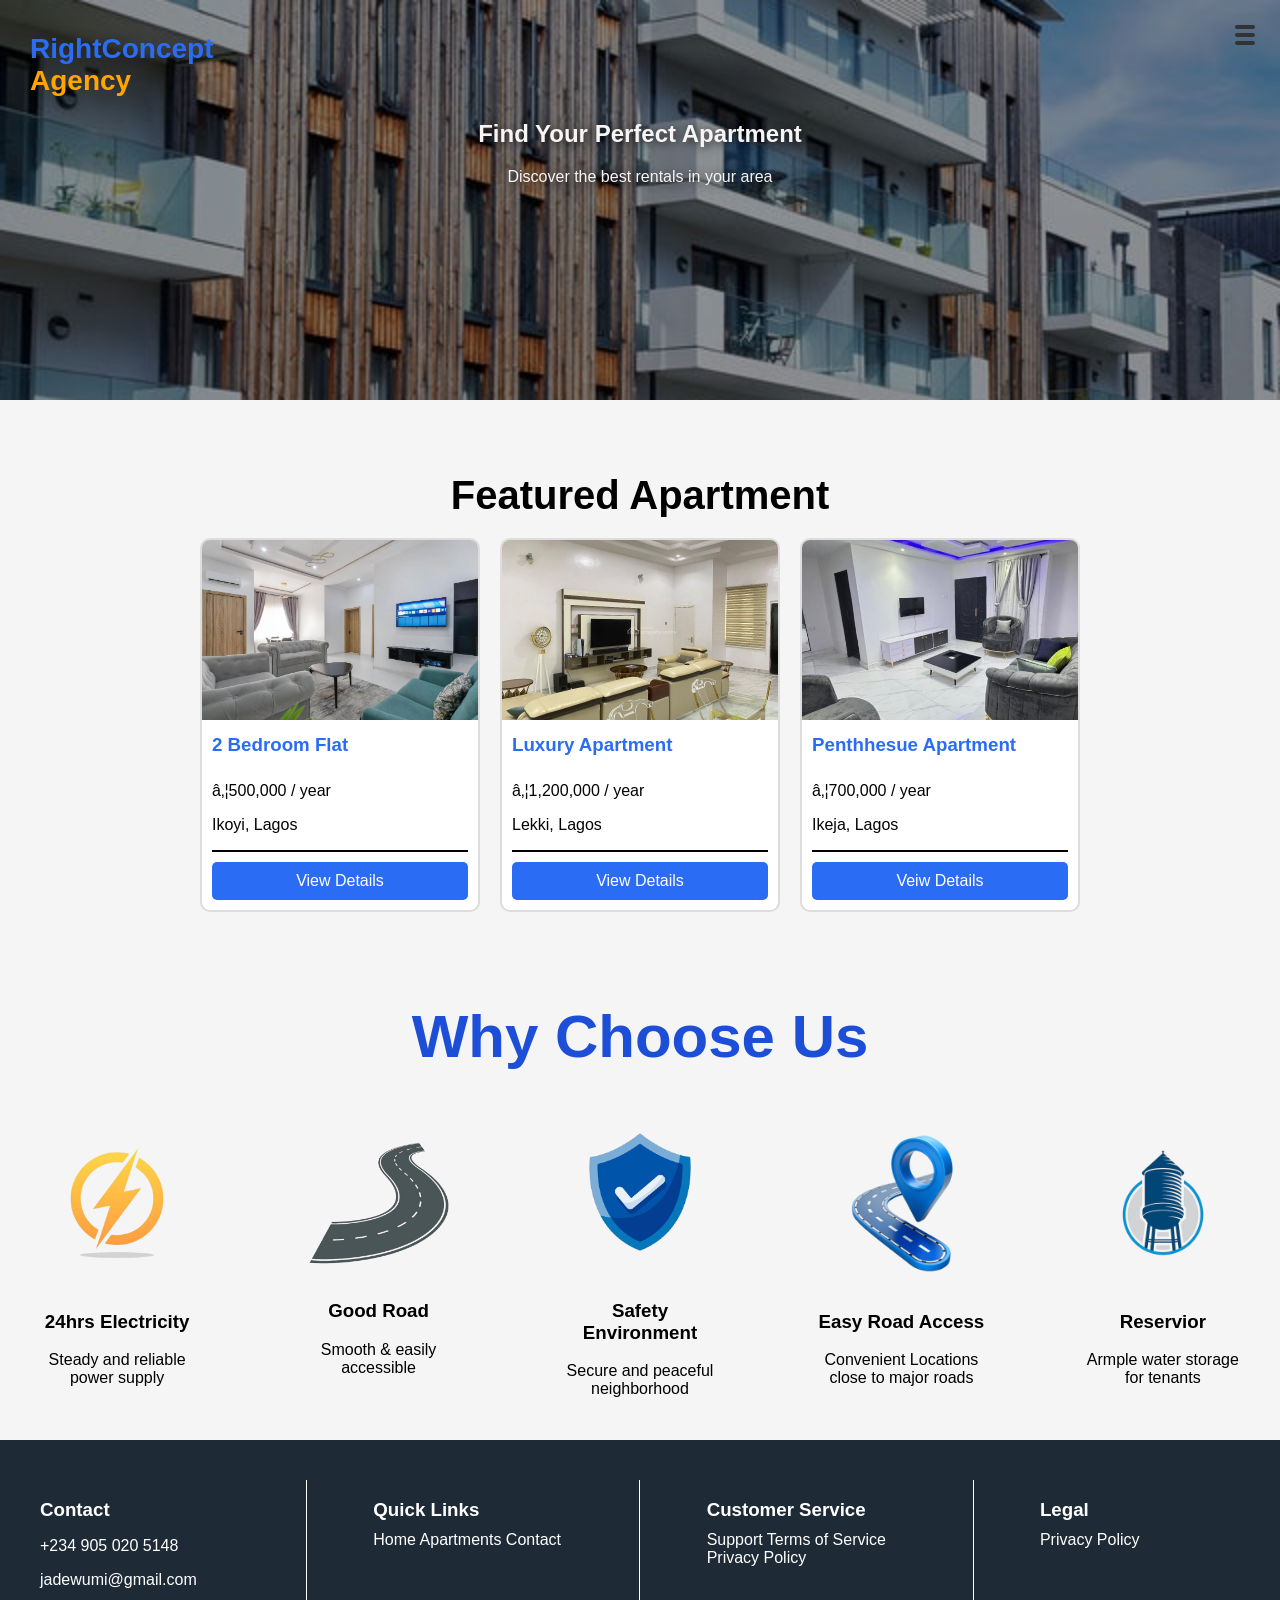
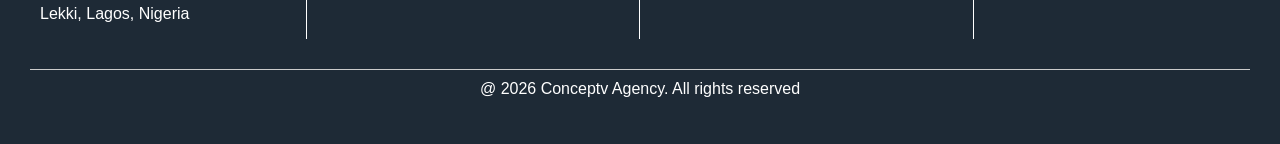
<file: index.html>
<!DOCTYPE html>
<html lang="en">
<head>
    <meta name="Veiwport" content="width=device-width,
    initial-scale=1.0">
    <meta charset="UFT-8">
    <title>building</title>
    <link rel="stylesheet" href="style.css">
</head>
  <!--Navbar-->
    <nav>
         <nav class="navbar-container"></nav>
        <h2 class="logo">
            <span class="rightconcept">RightConcept</span>
            <br><span class="agency">Agency</span></br>
        </h2>

             <div class="menu-icon js-menu-toggle" aria-label="Togg navigation" role="button"
            tabindex="0">
                 <span></span>
                <span></span>
                <span></span>
            </div>

         <nav class="main-nav js-main-nav">
          <ul>
            <li><a href="index.html">Home</a></li>
            <li><a href="#featured-apartments" class="menu-link">Apartment</a></li>
            <li><a href="contact.html">Contact</a></li>
            <li><a href="booking.html">Booking</a></li>
        </ul>
      </nav>
    </nav>
    

 <!--Hero Section-->
 <body>
    <section class="hero">
        <h1>Find Your Perfect Apartment</h1>
        <p>Discover the best rentals in your area</p>

       
    </section>

    <!--Section-->
    <div class="Section">
        <div class="Featured-section"
        id="featured-apartments">
        <h2>Featured Apartment</h2>
        </div>

        <div class="Apartments">
            <div class="card">
                <!--Apartment 1-->
                <img src="build 2.jpg">
            <h3>2 Bedroom Flat</h3>
            <p>₦500,000 / year</p>
            <p>Ikoyi, Lagos</p>
                <hr>
            <a href="Apartment.html">View Details</a>    
    </div>

             <div class="card">
                <!--Apartment 2-->
                 <img src="build.jpeg">
             <h3>Luxury Apartment</h3>
            <p>₦1,200,000 / year</p>
            <p>Lekki, Lagos</p>
               <hr>
             <a href="Apartment2.html">View Details</a>
    </div>

            <div class="card">
                <!--Apartment 3-->
                <img src="build 4.jpg">
                <h3>Penthhesue Apartment</h3>
                <p>₦700,000 / year</p>
                <p>Ikeja, Lagos</p>
                    <hr>
                <a href="Apartment3.html">Veiw Details</a>
            </div>
  </div>
</div>

 <!--About-->
    <section class="about">
            <h2>Why Choose Us</h2>
            <div class="offer-box">
            <div class="box">
                <img src="electricity.png">
                <h3>24hrs Electricity</h3>
                <p>Steady and reliable power supply</p>
            </div>
            <hr>
            <div class="box">
                <img src="road.png">
                <h3>Good Road</h3>
                <p>Smooth & easily accessible</p>
            </div>
            <hr>
            <div class="box">
                <img src="safety.png">
                <h3>Safety Environment</h3>
                <p>Secure and peaceful neighborhood</p>
            </div>
            <hr>
            <div class="box">
                <img src="easy access.png">
                <h3>Easy Road Access</h3>
                <p>Convenient Locations close to major roads</p>
            </div>
            <hr>
            <div class="box">
                <img src="water.png">
                <h3>Reservior</h3>
                <p>Armple water storage for tenants</p>
            </div>
        </div>
    </section>
 <!--Footer-->
    <footer class="footer">
        <div class="footer-container">

            <!--Contact-->
            <div class="footer-box">
                <h3>Contact</h3>
                <p>+234 905 020 5148</p>
                <p>jadewumi@gmail.com</p>
                <P>Lekki, Lagos, Nigeria</P>
            </div>
            <hr>

            <!--Quick Links-->
            <div class="footer-box">
                <h3>Quick Links</h3>
                <a href="index.html">Home</a>
                <a href="Apartments.html">Apartments</a>
                <a href="contact.html">Contact</a>
            </div>
            <hr>

            <!--Customer Service-->
            <div class="footer-box">
                <h3>Customer Service</h3>
                <a href="#">Support</a>
                <a href="#">Terms of Service</a>
                <a href="#">Privacy Policy</a>
            </div>
            <hr>

            <!--Legal-->
            <div class="footer-box">
                <h3>Legal</h3>
                <a href="#">Privacy Policy</a>
            </div>

        </div>

        <p class="footer-bottom">@ 2026 Conceptv Agency. All rights reserved</p>

    </footer>
     <script src="script.js"></script>
 </body>
</html>
</file>
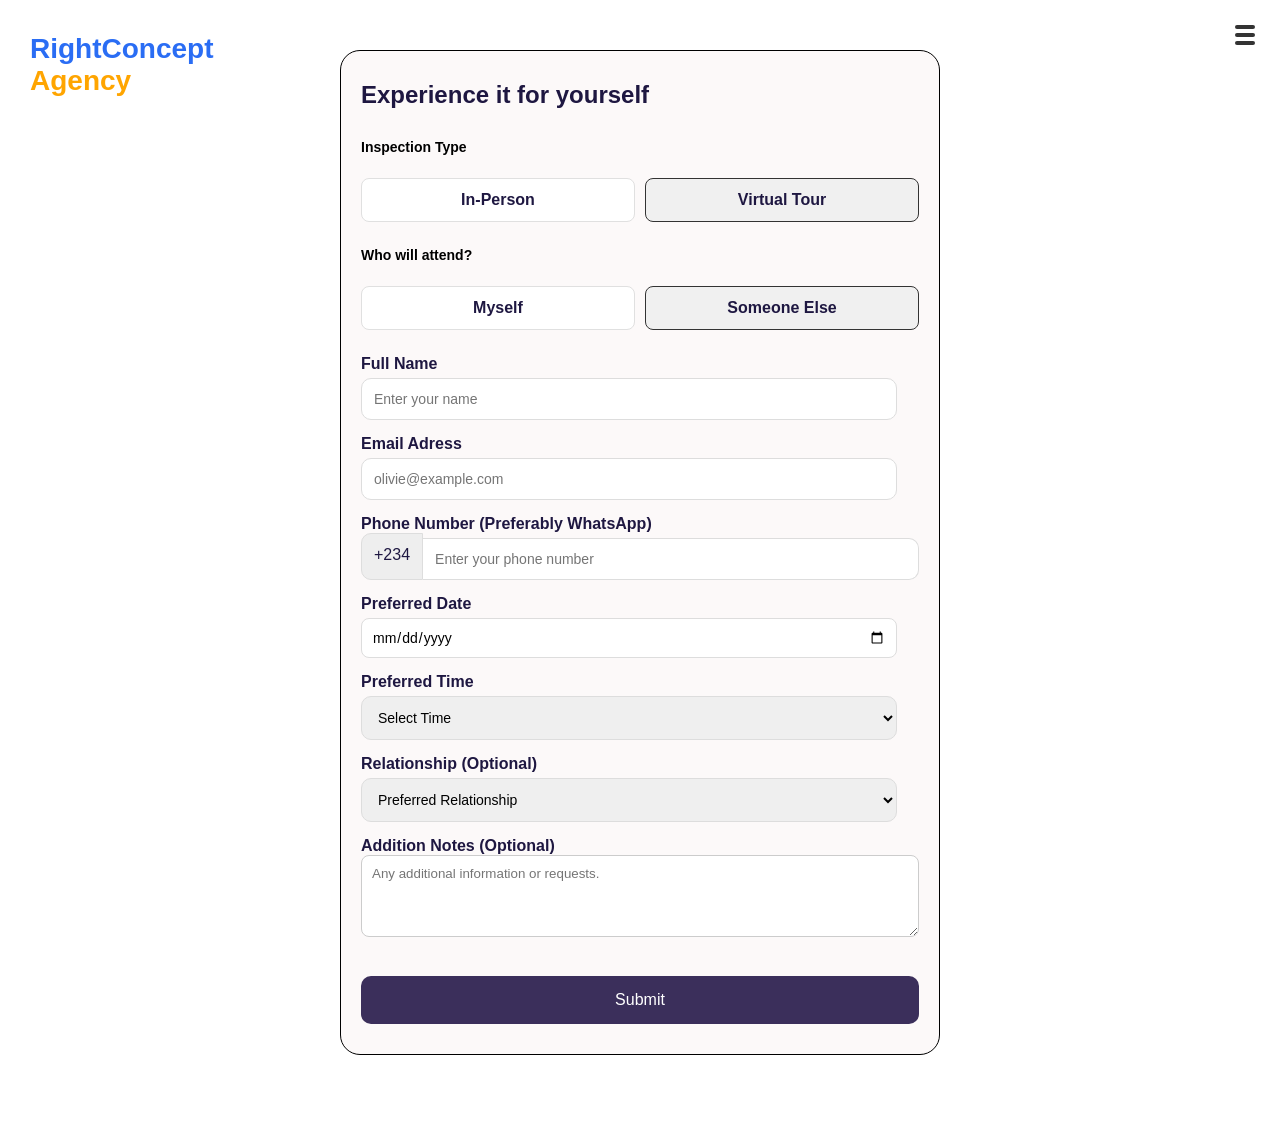
<file: booking.html>
<!DOCTYPE html>
<html lang="en">
<head>
    <meta name="Veiwport" content="width=device-width,
    initial-scale=1.0">
    <meta charset="UFT-8">
    <title>Apartment Details</title>
    <link rel="stylesheet" href="booking.css">
    <link rel="stylesheet" href="https://cdnjs.cloudflare
    .com/ajax/libs/font-awesome/6.4.2/css/all.min.css">
</head>
  <!--Navbar-->
    <nav>
        <nav class="navbar-container"></nav>
        <h2 class="logo">
            <span class="rightconcept">RightConcept</span>
            <br><span class="agency">Agency</span></br>
        </h2>

             <div class="menu-icon js-menu-toggle" aria-label="Togg navigation" role="button"
            tabindex="0">
                 <span></span>
                <span></span>
                <span></span>
            </div>

         <nav class="main-nav js-main-nav">
          <ul>
            <li><a href="index.html">Home</a></li>
            <li><a href="#featured-apartments" class="menu-link">Apartment</a></li>
            <li><a href="contact.html">Contact</a></li>
            <li><a href="booking.html">Booking</a></li>
        </ul>
      </nav>
    </nav>
    <b0dy>
      <div class="booking-page">    
        <div class="container">
            <section class="booking" id="booking-form">
            <form action="https://formsubmit.co/jadewumi35@gamil.com"
            method="post">

            <!--Hidden setting-->
            <input type="hidden" name="_captcha" value="false">
            <input type="hidden" name="_subject" value="New Apartment Booking!">
            <input type="hidden" name="_template" value="table">
            <input type="hidden" name="Apartment" value="Modern 2 Bedroom in Lekki, Lagos">
            <h1 class="main-title">Experience it for yourself</h1>

            <!--Inspection Type-->
            <div class="form-section">
            <label class="section-label">Inspection Type</label>
            <div class="choice-container">
                <input type="radio" name="Inspection" id="in-person" checked>
                <label for="in-person" class="choice-box">In-Person</label>

                <input type="radio" name="Inspection" id="Virtual Tout" checked>
                <label for="Virtual Tour" class="choice-box">Virtual Tour</label>
             </div>
            </div>

            <!--Who will attend-->
            <div class="form-section">
            <label class="section-label">Who will attend?</label>
            <div class="choice-container">
                <input type="radio" name="attendee" id="myself" checked>
                <label for="myself" class="choice-box">Myself</label>
                <input type="radio" name="attendee" id="someone else" checked>
                <label for="someone else" class="choice-box">Someone Else</label>
            </div>
            </div>

            <!--Name-->
            <label>Full Name</label>
            <input type="text" placeholder="Enter your name">

            <!--Email-->
            <label>Email Adress</label>
            <input type="email" placeholder="olivie@example.com">

            <!--Phone-->
            <label>Phone Number (Preferably WhatsApp)</label>
            <div class="phone-box">
                <span>+234</span>
                <input type="text" placeholder="Enter your phone number">
            </div>

            <!--Date-->
            <label for="start-date">Preferred Date</label>
            <input type="date" id="start-date" name="start-date">
           

            <!--Time-->
            <label>Preferred Time</label>
            <select>
                <option>Select Time</option>
                <option>9:00 Am</option>
                <option>10:00 AM</option>
                <option>12:00 PM</option>
            </select>

            <!--Relationship-->
            <label>Relationship (Optional)</label>
            <select>
                <option>Preferred Relationship</option>
                <option>Family</option>
                <option>Friend</option>
                <option>Agent</option>
            </select>
            <!--Additional-->
            <label>Addition Notes (Optional)</label>
            <textarea placeholder="Any additional information or requests." rows="4"></textarea>
            <button type="submit" class="submit-btn">Submit</button>
            </section>
        </div>
    </div>
    <script src="booking.js"></script>
    </b0dy>
</html>
</file>
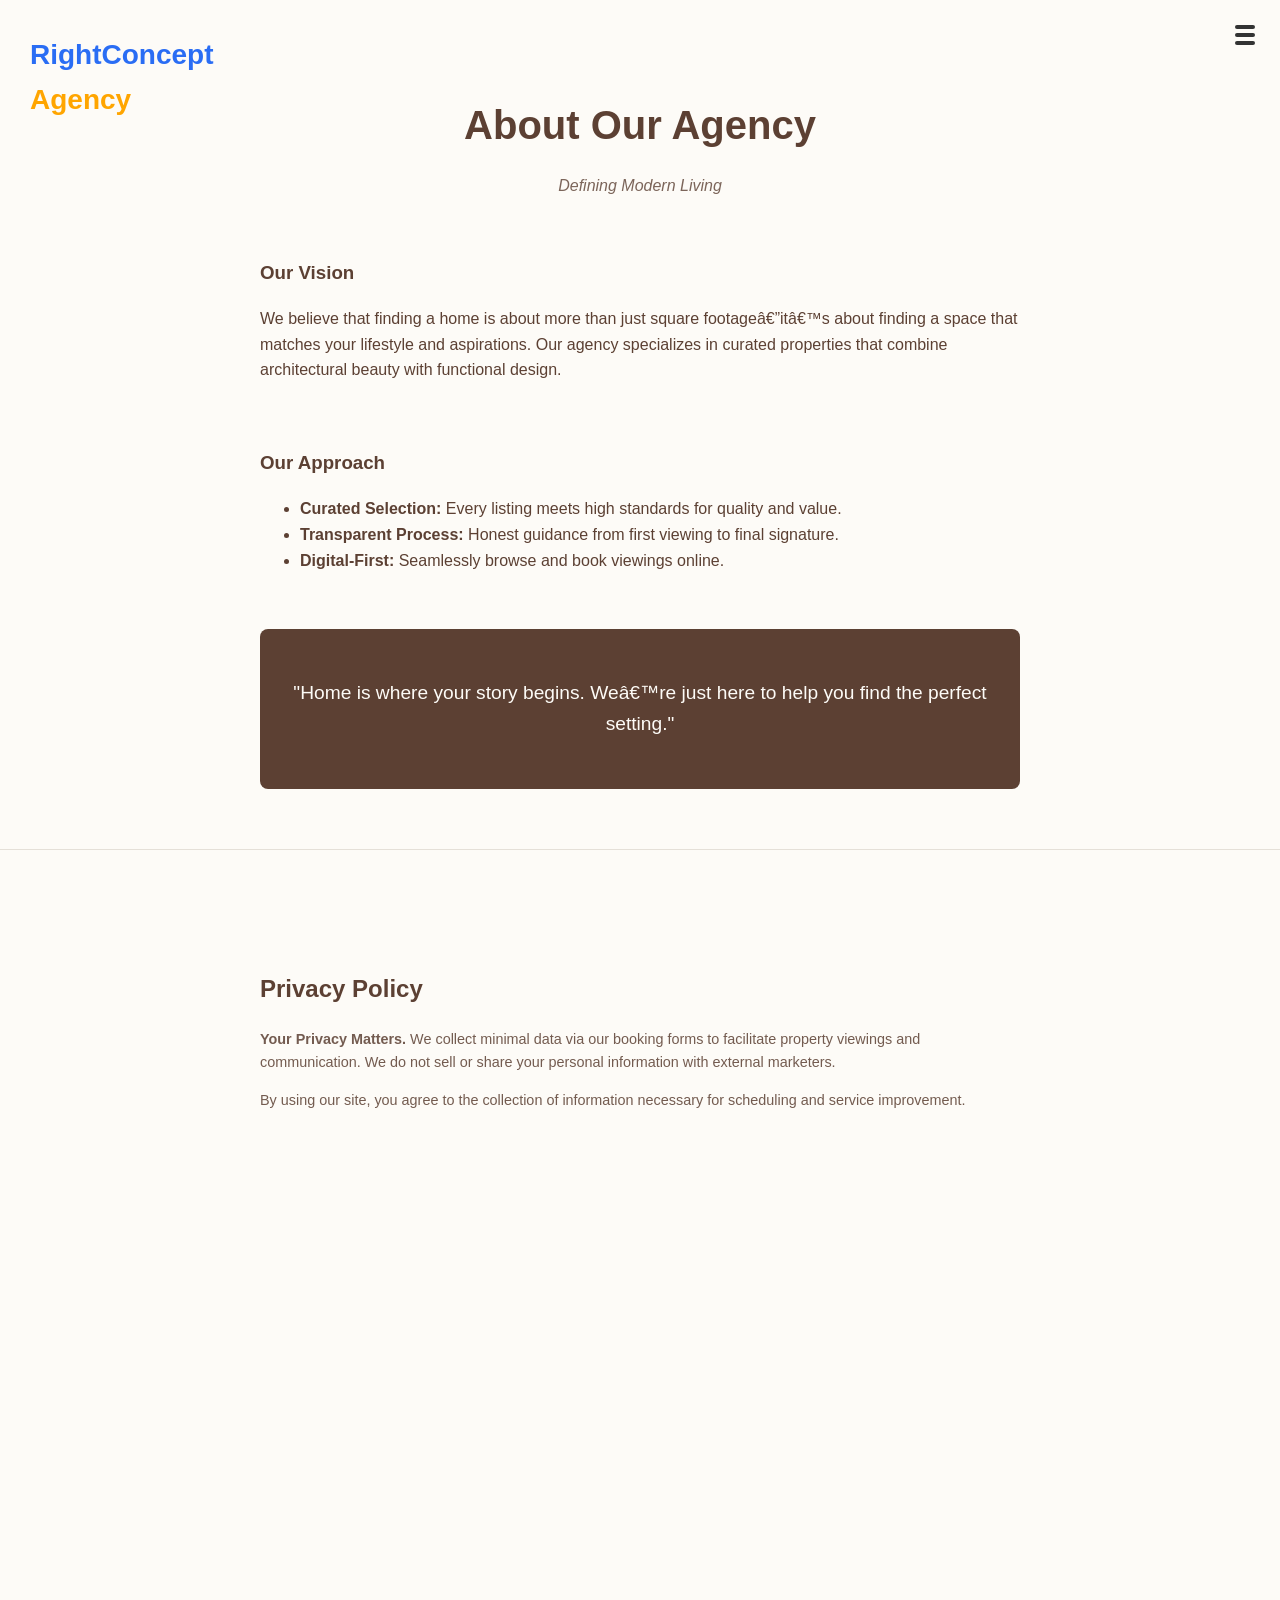
<file: contact.html>
<!DOCTYPE html>
<html lang="en">
<head>
    <meta name="Veiwport" content="width=device-width,
    initial-scale=1.0">
    <meta charset="UFT-8">
    <title>Apartment Details</title>
    <link rel="stylesheet" href="contact.css">
    <link rel="stylesheet" href="https://cdnjs.cloudflare
    .com/ajax/libs/font-awesome/6.4.2/css/all.min.css">
     <title>About Us | Real Estate</title>
    <link rel="stylesheet" href="contact.css">
</head>
  <!--Navbar-->
    <nav>
        <nav class="navbar-container"></nav>
        <h2 class="logo">
            <span class="rightconcept">RightConcept</span>
            <br><span class="agency">Agency</span></br>
        </h2>

             <div class="menu-icon js-menu-toggle" aria-label="Togg navigation" role="button"
            tabindex="0">
                 <span></span>
                <span></span>
                <span></span>
            </div>

         <nav class="main-nav js-main-nav">
          <ul>
            <li><a href="index.html">Home</a></li>
            <li><a href="#featured-apartments" class="menu-link">Apartment</a></li>
            <li><a href="contact.html">Contact</a></li>
            <li><a href="booking.html">Booking</a></li>
        </ul>
      </nav>
    </nav>
   
<body>

    <section class="about-section">
        <div class="container">
            <h1>About Our Agency</h1>
            <p class="subtitle">Defining Modern Living</p>
            
            <div class="content-grid">
                <div class="text-block">
                    <h3>Our Vision</h3>
                    <p>We believe that finding a home is about more than just square footage—it’s about finding a space that matches your lifestyle and aspirations. Our agency specializes in curated properties that combine architectural beauty with functional design.</p>
                </div>
                
                <div class="text-block">
                    <h3>Our Approach</h3>
                    <ul>
                        <li><strong>Curated Selection:</strong> Every listing meets high standards for quality and value.</li>
                        <li><strong>Transparent Process:</strong> Honest guidance from first viewing to final signature.</li>
                        <li><strong>Digital-First:</strong> Seamlessly browse and book viewings online.</li>
                    </ul>
                </div>
            </div>

            <div class="quote-box">
                <p>"Home is where your story begins. We’re just here to help you find the perfect setting."</p>
            </div>
        </div>
    </section>

    <div class="floating-cta" id="scrollButtons">
        <a href="https://wa.me/09050205148" class="btn whatsapp">WhatsApp Us</a>
        <a href="booking.html" class="btn booking">Book a Viewing</a>
    </div>
    <section class="privacy-section">
    <div class="container">
        <h2>Privacy Policy</h2>
        <div class="privacy-content">
            <p><strong>Your Privacy Matters.</strong> We collect minimal data via our booking forms to facilitate property viewings and communication. We do not sell or share your personal information with external marketers.</p>
            <p>By using our site, you agree to the collection of information necessary for scheduling and service improvement.</p>
        </div>
    </div>
</section>

    <script src="contact.js"></script>
</body>

</html>
</file>
<file: style.css>
/* Desktops */
@media (max-width: 1440px) {
    .card {
        width: 30%;
    }
}

/* Tablet */
@media (max-width: 1024px) {
    .Apartments {
        justify-content: center;
    }
    .card {
        max-width: 45%;
    }
}

/* Phone */
@media (max-width: 600px) {
    header {
        flex-direction: column;
        text-align: center;
    }

    nav a {
        display: block;
        margin: 10px 0;
    }
    .Apartments {
        flex-direction: column;
        align-items: center;
    }
}
body {
    margin: 0;
    font-family: Arial;
    background-color: whitesmoke;
}
* {
    box-sizing: border-box;
}
html {
    scroll-behavior: smooth;
}

/* Navbar */
.logo {
    font-size: 28px;
    font-weight: bold;
    padding-top: 20px 20px;
}

.rightconcept {
    color: #2a6df4;
}

.agency {
    color: orange;
    padding-bottom: 10px;
}
nav {
 display: flex;
 justify-content: space-between;
 padding: 10px 30px;
 background: none;
 color: white;
 position: absolute;
 top: 0;
 width: 100%;
 z-index: 1000;
 overflow-x: hidden;
}

/* Hamburger */
.menu-toggle {
    font-size: 30px;
    cursor: pointer;
}

/* Menu Overlay */
.menu-icon {
    width: 30px;
    height: 30px;
    display: flex;
    flex-direction: column;
    justify-content: space-between;
    cursor: pointer;
    padding: 5px;
    position: fixed;
    top: 20px;
    right: 20px;
    background-color: transparent;
    z-index: 1001;
    transition: 0.4s ease;
}

/* Show Menu */
.menu-icon span {
    display: block;
    height: 4px;
    width: 100%;
    background-color: #333;
    border-radius: 4px;
    transition: all 0.3s ease-in-out;
    transform-origin: center;
    
}

/* Menu Links */
.menu.nav {
    display: none;
    background-color: #fff;
    border-top: 1px solid #ddd;
    position: absolute;
    left: 0;
    top: 100%;
    width: 100%;
    z-index: 100;
}

.js-main-nav {
    position: fixed;
    top: 0;
    right: -100%;
    width: auto;
    height: 100vh;
    background-color: #ffffff;
    box-shadow: -10px 0 20px rgba(0, 0, 0, 0.1);
    z-index: 999;
    padding: 80px 20px;
    display: block;
    flex-direction: column;
    transition: right 1s ease;
}
.js-main-nav.is-open {
    right: 0;
}
.js-main-nav ul {
    list-style: none;
    padding-top: 50px;
    display: flex;
    flex-direction: column;
    justify-content: center;
    margin: 0;
    gap: 25px;
    align-items: center;
}
.js-main-nav li {
    margin-bottom: 30px;
}
.js-main-nav li a {
    text-decoration: none;
    font-size: 1.5rem;
    color: #333;
    font-weight: 500;
    white-space: nowrap;
}
.js-main-nav a {
    text-decoration: none;
    color: #333;
    font-size: 1.2rem;
    font-family: sans-serif;
    font-weight: 500;
}
/* Close Button */
.close-btn {
    position: absolute;
    top: 20px;
    right: 25px;
    font-size: 30px;
    cursor: pointer;
    color: white;
}

.main-nav ul {
    display: flex;
    list-style: none;
    padding: 0;
    margin: 0;
    gap: 20px;
}
.main-nav ul li a {
    display: block;
    padding: 1rem;
    text-decoration: none;
    color: #333;
    border-bottom: 1px solid #eee;
}

.main-nav.is-open {
    display: block;
}

.menu-icon.is-open {
    position: fixed;
    top: 20px;
    right: 20px;
    z-index: 1000;
}
.menu-icon.is-open span:nth-child(1) {
    transform: translateY(10px) rotate(45deg);
}
.menu-icon.is-open span:nth-child(2) {
    opacity: 0;
    
}
.menu-icon.is-open span:nth-child(3) {
    transform: translateY(-7px) rotate(-45deg);
}

/* Hero Section */
.hero {
    background: linear-gradient(rgba(0, 0, 0, 0.4),
    rgba(0, 0, 0, 0.4)), url(apartment.jpg)
    no-repeat center/cover;
    height: 400px;
    color: rgb(248, 244, 244);
    text-align: center;
    text-shadow: 2px 2px 10px rgba(0, 0, 0, 0.7);
    padding-top: 100px;
}

.hero button {
    padding: 5px 20px;
    border: none;
    background: rgb(55, 5, 236);
    color: white;
    cursor: pointer;
}

.search-box {
    background: none;
    padding: 0px 15px;
    border-radius: 10px;
    display: flex;
    gap: 0px;
    flex-wrap: wrap;
    justify-content: center;
}

.search-box select {
    padding: 18px;
    border-radius: 5px;
    border: none;
    outline: none;
}

/* Section */
.Section {
    padding: 40px 20px;
    text-align: center;
}

/* Title */
.Section h2 {
     font-size: 40px;
     margin-bottom: 20px;
}

/* Apartments Layout */
.Apartments {
    display: flex;
    justify-content: center;
    flex-wrap: wrap;
    gap: 20px;
}

/* Card Design */
.card {
    width: 280px;
    background: white;
    border-radius: 10px;
    border: 2px solid #ddd;
    overflow: hidden;
    box-shadow: 0 4px 10px rgba(0,0,0,0,1);
    text-align: left;
    transition: 0.3s;
}

/* Hover effect */
.card:hover {
    transform: translateY(-5px);
}

/* Image */
.card img {
    width: 300px;
    height: 180px;
    object-fit: cover;
}

/* Text inside card */
.card h3 {
    color: #2a6df4;
    padding: 10px;
    margin: 0;
}
.price {
    font-weight: bold;
    padding: 0 5px;
}
.card p {
    padding: 0 10px;
    color: #030303;
}
.card hr {
    border: none;
    border-top: 2px solid;
    margin: 10px;
}

/* Button */
.card a {
    display: block;
    margin: 10px;
    padding: 10px;
    text-align: center;
    background: #2a6df4;
    color: white;
    text-decoration: none;
    border-radius: 5px;
}
.card a:hover {
    background: #1d4ed8;
}

/* About Section */
.offer-box {
  padding: 40px 10px;
  text-align: center;  
}
.offer-box hr {
    border: 10px;
    border-right: 1px solid #1d1d;
    width: 1px;
    background-color: none;
    margin: 5px;
}

/* Title */
.about h2 {
     font-size: 60px;
     margin-bottom: 20px;
     color: #1d4ed8;
     text-align: center;
}

.box {
    width: 200px;
    border: none;
    padding: 15px;
    margin: 10px;
    text-align: center;
}
.box img {
    width: 150px;
    margin-bottom: 10px;
}


/* Box */
.offer-box {
    display: flex;
    justify-content: space-around;
    align-items: center;
    text-align: center;
    gap: 3px;
    padding: 1px;
    flex-wrap: wrap;
}

/* Footer */
.footer {
    background: #1e2a36;
    color: white;
    padding: 30px;
}

.footer-container {
    display: flex;
    justify-content: space-between;
    flex-wrap: wrap;
}

.footer-box {
    width: 200px;
    margin: 10px;
}

.footer-box h3 {
    margin-bottom: 10px;
}

.footer-box a {
     color: white;
     text-decoration: none;
}

.footer-container hr {
    border: none;
    border-left: 1px solid;
    margin: 10px;
}

.footer-box a:hover {
    text-decoration: underline;
}

.footer-bottom {
    text-align: center;
    margin-top: 20px;
    border-top: 1px solid #ccc;
    padding-top: 10px;
}
</file>
<file: booking.css>
/* Desktops */
@media (max-width: 1440px) {
    .card {
        width: 30%;
    }
}

/* Tablet */
@media (max-width: 1024px) {
    .Apartments {
        justify-content: center;
    }
    .card {
        max-width: 45%;
    }
}

/* Phone */
@media (max-width: 600px) {
    header {
        flex-direction: column;
        text-align: center;
    }
 nav a {
        display: block;
        margin: 10px 0;
    }
    .Apartments {
        flex-direction: column;
        align-items: center;
    }
}
body {
    margin: 0;
    font-family: Arial;
}

* {
    box-sizing: border-box;
}

/* Navbar */
.logo {
    font-size: 28px;
    font-weight: bold;
    padding-top: 20px 20px;
}

.rightconcept {
    color: #2a6df4;
}

.agency {
    color: orange;
    padding-bottom: 10px;
}
nav {
 display: flex;
 justify-content: space-between;
 padding: 10px 30px;
 background: none;
 color: white;
 position: absolute;
 top: 0;
 width: 100%;
 z-index: 1000;
 overflow-x: hidden;
}

/* Hamburger */
.menu-toggle {
    font-size: 30px;
    cursor: pointer;
}

/* Menu Overlay */
.menu-icon {
    width: 30px;
    height: 30px;
    display: flex;
    flex-direction: column;
    justify-content: space-between;
    cursor: pointer;
    padding: 5px;
    position: fixed;
    top: 20px;
    right: 20px;
    background-color: transparent;
    z-index: 1001;
    transition: 0.4s ease;
}

/* Show Menu */
.menu-icon span {
    display: block;
    height: 4px;
    width: 100%;
    background-color: #333;
    border-radius: 4px;
    transition: all 0.3s ease-in-out;
    transform-origin: center;
    
}

/* Menu Links */
.menu.nav {
    display: none;
    background-color: #fff;
    border-top: 1px solid #ddd;
    position: absolute;
    left: 0;
    top: 100%;
    width: 100%;
    z-index: 100;
}

.js-main-nav {
    position: fixed;
    top: 0;
    right: -100%;
    width: auto;
    height: 100vh;
    background-color: #ffffff;
    box-shadow: -10px 0 20px rgba(0, 0, 0, 0.1);
    z-index: 999;
    padding: 80px 20px;
    display: block;
    flex-direction: column;
    transition: right 1s ease;
}
.js-main-nav.is-open {
    right: 0;
}
.js-main-nav ul {
    list-style: none;
    padding-top: 50px;
    display: flex;
    flex-direction: column;
    justify-content: center;
    margin: 0;
    gap: 25px;
    align-items: center;
}
.js-main-nav li {
    margin-bottom: 30px;
}
.js-main-nav li a {
    text-decoration: none;
    font-size: 1.5rem;
    color: #333;
    font-weight: 500;
    white-space: nowrap;
}
.js-main-nav a {
    text-decoration: none;
    color: #333;
    font-size: 1.2rem;
    font-family: sans-serif;
    font-weight: 500;
}
/* Close Button */
.close-btn {
    position: absolute;
    top: 20px;
    right: 25px;
    font-size: 30px;
    cursor: pointer;
    color: white;
}

.main-nav ul {
    display: flex;
    list-style: none;
    padding: 0;
    margin: 0;
    gap: 20px;
}
.main-nav ul li a {
    display: block;
    padding: 1rem;
    text-decoration: none;
    color: #333;
    border-bottom: 1px solid #eee;
}

.main-nav.is-open {
    display: block;
}

.menu-icon.is-open {
    position: fixed;
    top: 20px;
    right: 20px;
    z-index: 1000;
}
.menu-icon.is-open span:nth-child(1) {
    transform: translateY(10px) rotate(45deg);
}
.menu-icon.is-open span:nth-child(2) {
    opacity: 0;
    
}
.menu-icon.is-open span:nth-child(3) {
    transform: translateY(-7px) rotate(-45deg);
}
/* Main Image */
.gallery {
    padding: 20px;
}
#main-img {
    width: 100%;
    height: 350px;
    object-fit: cover;
    border-radius: 10px;
    transition: opacity 0.4s ease-in-out;
    opacity: 1;
}
.fade-out {
    opacity: 0;
}
.thumbnails {
    display: flex;
    gap: 10px;
    margin-top: 10px;
}
.thumbnails img {
    width: 100px;
    height: 70px;
    object-fit: cover;
    border-radius: 5px;
    cursor: pointer;
}
.floorplan {
    width: 100px;
    height: 70px;
    background: #eee;
    display: flex;
    align-items: center;
    justify-content: center;
    border-radius: 5px;
    font-size: 14px;
    text-transform: uppercase;
}

/*Details*/
.details {
    background: white;
    margin: 20px;
    padding: 20px;
    border-radius: 10px;
}
.details h1 {
    margin: 0;
}
.price {
    color: #2a6df4;
    font-size: 20px;
    font-weight: bold;
}
.describtion {
    color: #555;
}

/* CONTAINER */
.container {
    max-width: 600px;
    margin: 0 auto;
    padding: 20px;
    background: rgb(252, 249, 249);
    border-radius: 20px;
    border: 1px solid ;
    margin-bottom: 80px;
    margin-top: 50px;
    padding-bottom: 30px;
}
textarea {
    width: 100%;
    padding: 10px;
    border: 1px solid #ccc;
    border-radius: 8px;
    resize: vertical;
    font-family: inherit;
    margin-bottom: 15px;
}

.choice-container {
    display: flex;
    gap: 10px;
    width: 100%;
}
.choice-container input[type="radio"] {
    display: none;
}
.choice-box {
    flex: 1;
    padding: 12px;
    text-align: center;
    border: 1px solid #E0E0E0;
    border-radius: 8px;
    cursor: pointer;
    font-weight: 600;
    background-color: #fff;
    transition: 0.2s;
}
.choice-container input[type="radio"]:checked
+ .choice-box {
    border-color: #333;
    background-color: #F0F0F0;
}

/* Title */
.main-title {
    font-size: 24px;
    font-weight: 700;
    margin-bottom: 30px;
    margin-top: 10px;
}
.form-section {
    margin-bottom: 25px;
}
.section-label {
    display: block;
    font-weight: 600;
    font-size: 14px;
    color: #000;
    margin-bottom: 8px;
}
/* Input and Select Fields */
.input-field {
    width: 100%;
    box-sizing: border-box;
    padding: 12px 15px;
    font-size: 14px;
    border: 1px solid #E0E0E0;
    border-radius: 8px;
    outline: none;
    transition: border-color 0.2s;
}
.input-field:focus {
    border-color: #333;
}
/* Label */
label {
    display: block;
    margin-top: 15px;
    font-weight: bold;
}

/* Input */
input, select {
    width: 96%;
    padding: 12px;
    margin-top: 5px;
    border-radius: 10px;
    border: 1px solid #ddd;
    font-size: 14px;
}

/* Button Option */
.option-gruop {
    display: flex;
    gap: 10px;
    margin-top: 10px;
    text-align: center;
    
}
.option {
    flex: 1;
    padding: 12px;
    text-align: center;
    border: 1px solid #a7a3a3;
    border-radius: 15px;
    cursor: pointer;
    align-items: baseline;
}
.option:hover {
    background: #f0f4ff;
}
input[type="date"] {
    padding: 10px;
    border: 1px solid #ddd;
    border-radius: 8px;
    font-family: inherit;
}

/* Phone Input */
.phone-box {
    display: flex;
}
.phone-box span {
    padding: 12px;
    background: #eee;
    border: 1px solid #ddd;
    border-radius: 10px 0 0 10px;
}
.phone-box input {
    border-radius: 0 10px 10px 0;
    border-left: none;
}

/* Submit */
.submit-btn {
    width: 100%;
    padding: 15px;
    background: #3b2f5b;
    color: white;
    border: none;
    border-radius: 10px;
    font-size: 16px;
    cursor: pointer;
    margin-top: 20px;
}
.submit-btn:hover {
    background: #2a2142;
}

/* Bottom Bar */
.floating-buttons {
    position: fixed;
    bottom: 0px;
    left: 0px;
    width: 100%;
    justify-content: space-between;
    display: flex;
    flex-direction: column;
    align-items: center;
    gap: 10px;
    background: #3b2f5b;
    padding: 15px 10%;
    box-sizing: border-box;
    color: white;
    text-align: center;
    transition: transform 0.3s ease-in-out, opacity 0.3s ease-in-out;
    transform: translateY(100%);
    opacity: 0;
    z-index: 1000;
    border-radius: 8px;
}
.floating-buttons.visible {
    transform: translateY(0);
    opacity: 1;
}
#imageModel {
    display: none;
    position: fixed;
    top: 0;
    left: 0;
    width: 100%;
    height: 100%;
    background-color: rgba(0, 0, 0, 0.9);
    z-index: 9999;
    justify-content: center;
    align-items: center;

    display: flex;
    flex-direction: column;
    align-items: center;
}
#fullImage {
    max-width: 90%;
    max-height: 90%;
    margin: auto;
    object-fit: contain;
    border: 3px solid #fff;
    border-radius: 8px;
    box-shadow: 0px 0px 20px rgba(255, 255, 255,0.2);
    animation: zoom 0.3;
}
@keyframes zoom {
    from { transform: scale(0.5); opacity: 0; }
    to { transform: scale(1); opacity: 1; }
}
.modal {
    display: none;
    position: fixed;
    z-index: 2000;
    left: 0;
    top: 0;
    width: 100%;
    height: 100%;
    z-index: 9999;
    background-color: rgba(0, 0, 0, 0.9);
    justify-content: center;
    align-items: center;
}
.close-modal {
    position: absolute;
    top: 20px;
    right: 35px;
    color: white;
    font-size: 50px;
    font-weight: bold;
    cursor: pointer;
}
.modal-content {
    margin: auto;
    display: block;
    max-width: 80%;
    max-height: 80%;
    margin-top: 50px;
}
.prev, .next {
    cursor: pointer;
    position: absolute;
    top: 50%;
    width: auto;
    padding: 16px;
    color: white;
    font-weight: bold;
    font-size: 30px;
    user-select: none;
    transition: 0.6s ease;
    text-decoration: none;
}
.next {right: 0;}
.prev {left: 0;}
.prev:hover, .next:hover {
    background-color: (255, 255, 255, 0.2);
}
/* Buttons */
.buttons {
    display: flex;
    gap: 10px;
    margin-top: 10px;
    align-items: center;
}
.whatsapp i {
    font-size: 20px;
    color: white;
}
.reveal {
    opacity: 0;
    transform: translateY(30px);
    transition: all 0.8s ease-out;
}
.reveal.active {
    opacity: 1;
    transform: translateY(0);
}
.whatsapp { 
    flex: 1; 
    background: #25D366;
    color: white;
    padding: 12px 20px;
    border-radius: 10px;
    text-decoration: none;
    text-align: center;
    font-weight: 600;
    justify-content: center;
    align-items: center;
    display: inline-block;
    gap: 8px;
    transition: 0.3s;
}
.whatsapp:hover {
    background: #25D366;
    transform: scale(1.05);
    transform: translateY(-5px)
}
.book {
    flex: 1;
    flex-direction: row;
    background: #17044b;
    color: white;
    font-weight: bold;
    padding: 12px 20px;
    border-radius: 10px;
    text-decoration: none;
    text-align: center;
    display: inline-block;
    transition: 0.3s;
}

.book:hover {
    background: #2a2145;
    transform: scale(1.05);
}

/* Footer */
.footer {
    background: #1e2a36;
    color: white;
    padding: 30px;
}

.footer-container {
    display: flex;
    justify-content: space-between;
    flex-wrap: wrap;
    margin: 0 auto;
}

.footer-box {
    width: 200px;
    margin: 10px;
}

.footer-box h3 {
    margin-bottom: 10px;
}

.footer-box a {
     color: white;
     text-decoration: none;
}

.footer-container hr {
    border: none;
    border-left: 1px solid;
    margin: 10px;
}

.footer-box a:hover {
    text-decoration: underline;
}

.footer-bottom {
    text-align: center;
    margin-top: 20px;
    border-top: 1px solid #ccc;
    padding-top: 10px;
}


/* Floating Buttons Styling */
.floating-cta {
    position: fixed;
    bottom: 30px;
    right: 30px;
    display: flex;
    flex-direction: column;
    gap: 12px;
    z-index: 1000;
    
    /* Initial hidden state */
    transform: translateY(150px);
    opacity: 0;
    transition: all 0.4s ease-in-out;
}

.floating-cta.visible {
    transform: translateY(0);
    opacity: 1;
}

.btn {
    text-decoration: none;
    padding: 12px 24px;
    border-radius: 50px;
    font-weight: bold;
    text-align: center;
    box-shadow: 0 4px 15px rgba(0,0,0,0.1);
}

.whatsapp { background-color: #25D366; color: white; }
.booking { background-color: var(--accent-brown); color: rgb(30, 23, 65); }
</file>
<file: contact.css>
/* Desktops */
@media (max-width: 1440px) {
    .card {
        width: 30%;
    }
}

/* Tablet */
@media (max-width: 1024px) {
    .Apartments {
        justify-content: center;
    }
    .card {
        max-width: 45%;
    }
}

/* Phone */
@media (max-width: 600px) {
    header {
        flex-direction: column;
        text-align: center;
    }
}
body {
    margin: 0;
    font-family: Arial;
}

* {
    box-sizing: border-box;
}

/* Navbar */
.logo {
    font-size: 28px;
    font-weight: bold;
    padding-top: 20px 20px;
}

.rightconcept {
    color: #2a6df4;
}

.agency {
    color: orange;
    padding-bottom: 10px;
}
nav {
 display: flex;
 justify-content: space-between;
 padding: 10px 30px;
 background: none;
 color: white;
 position: absolute;
 top: 0;
 width: 100%;
 z-index: 1000;
 overflow-x: hidden;
}

/* Hamburger */
.menu-toggle {
    font-size: 30px;
    cursor: pointer;
}

/* Menu Overlay */
.menu-icon {
    width: 30px;
    height: 30px;
    display: flex;
    flex-direction: column;
    justify-content: space-between;
    cursor: pointer;
    padding: 5px;
    position: fixed;
    top: 20px;
    right: 20px;
    background-color: transparent;
    z-index: 1001;
    transition: 0.4s ease;
}

/* Show Menu */
.menu-icon span {
    display: block;
    height: 4px;
    width: 100%;
    background-color: #333;
    border-radius: 4px;
    transition: all 0.3s ease-in-out;
    transform-origin: center;
    
}

/* Menu Links */
.menu.nav {
    display: none;
    background-color: #fff;
    border-top: 1px solid #ddd;
    position: absolute;
    left: 0;
    top: 100%;
    width: 100%;
    z-index: 100;
}

.js-main-nav {
    position: fixed;
    top: 0;
    right: -100%;
    width: auto;
    height: 100vh;
    background-color: #ffffff;
    box-shadow: -10px 0 20px rgba(0, 0, 0, 0.1);
    z-index: 999;
    padding: 80px 20px;
    display: block;
    flex-direction: column;
    transition: right 1s ease;
}
.js-main-nav.is-open {
    right: 0;
}
.js-main-nav ul {
    list-style: none;
    padding-top: 50px;
    display: flex;
    flex-direction: column;
    justify-content: center;
    margin: 0;
    gap: 25px;
    align-items: center;
}
.js-main-nav li {
    margin-bottom: 30px;
}
.js-main-nav li a {
    text-decoration: none;
    font-size: 1.5rem;
    color: #333;
    font-weight: 500;
    white-space: nowrap;
}
.js-main-nav a {
    text-decoration: none;
    color: #333;
    font-size: 1.2rem;
    font-family: sans-serif;
    font-weight: 500;
}
/* Close Button */
.close-btn {
    position: absolute;
    top: 20px;
    right: 25px;
    font-size: 30px;
    cursor: pointer;
    color: white;
}

.main-nav ul {
    display: flex;
    list-style: none;
    padding: 0;
    margin: 0;
    gap: 20px;
}
.main-nav ul li a {
    display: block;
    padding: 1rem;
    text-decoration: none;
    color: #333;
    border-bottom: 1px solid #eee;
}

.main-nav.is-open {
    display: block;
}

.menu-icon.is-open {
    position: fixed;
    top: 20px;
    right: 20px;
    z-index: 1000;
}
.menu-icon.is-open span:nth-child(1) {
    transform: translateY(10px) rotate(45deg);
}
.menu-icon.is-open span:nth-child(2) {
    opacity: 0;
    
}
.menu-icon.is-open span:nth-child(3) {
    transform: translateY(-7px) rotate(-45deg);
}
:root {
    --cream: #FDFBF7;
    --dark-brown: #5C4033;
    --accent-brown: #8B4513;
    --white: #ffffff;
}

body {
    margin: 0;
    font-family: 'Segoe UI', Tahoma, Geneva, Verdana, sans-serif;
    background-color: var(--cream);
    color: var(--dark-brown);
    line-height: 1.6;
    height: 200vh; /* Extra height to test the scroll effect */
}

.container {
    max-width: 800px;
    margin: 0 auto;
    padding: 60px 20px;
}

h1 { font-size: 2.5rem; margin-bottom: 10px; text-align: center; }
.subtitle { text-align: center; font-style: italic; margin-bottom: 40px; opacity: 0.8; }

.content-grid {
    display: grid;
    gap: 30px;
    margin-bottom: 40px;
}

.quote-box {
    background-color: var(--dark-brown);
    color: var(--cream);
    padding: 30px;
    border-radius: 8px;
    text-align: center;
    font-size: 1.2rem;
}

/* Floating Buttons Styling */
.floating-cta {
    position: fixed;
    bottom: 30px;
    right: 30px;
    display: flex;
    flex-direction: column;
    gap: 12px;
    z-index: 1000;
    
    /* Initial hidden state */
    transform: translateY(150px);
    opacity: 0;
    transition: all 0.4s ease-in-out;
}

.floating-cta.visible {
    transform: translateY(0);
    opacity: 1;
}

.btn {
    text-decoration: none;
    padding: 12px 24px;
    border-radius: 50px;
    font-weight: bold;
    text-align: center;
    box-shadow: 0 4px 15px rgba(0,0,0,0.1);
}

.whatsapp { background-color: #25D366; color: white; }
.booking { background-color: var(--accent-brown); color: rgb(30, 23, 65); }

/* Styling to match your Brown/Cream theme */
.privacy-section {
    background-color: #FDFBF7; /* Cream */
    padding: 40px 20px;
    border-top: 1px solid #E5E0D8;
    font-size: 0.9rem;
}

.privacy-section h2 {
    color: #5C4033; /* Dark Brown */
    font-size: 1.5rem;
    margin-bottom: 20px;
}

.privacy-content {
    color: #5C4033;
    max-width: 800px;
    margin: 0 auto;
    opacity: 0.85;
}
</file>
